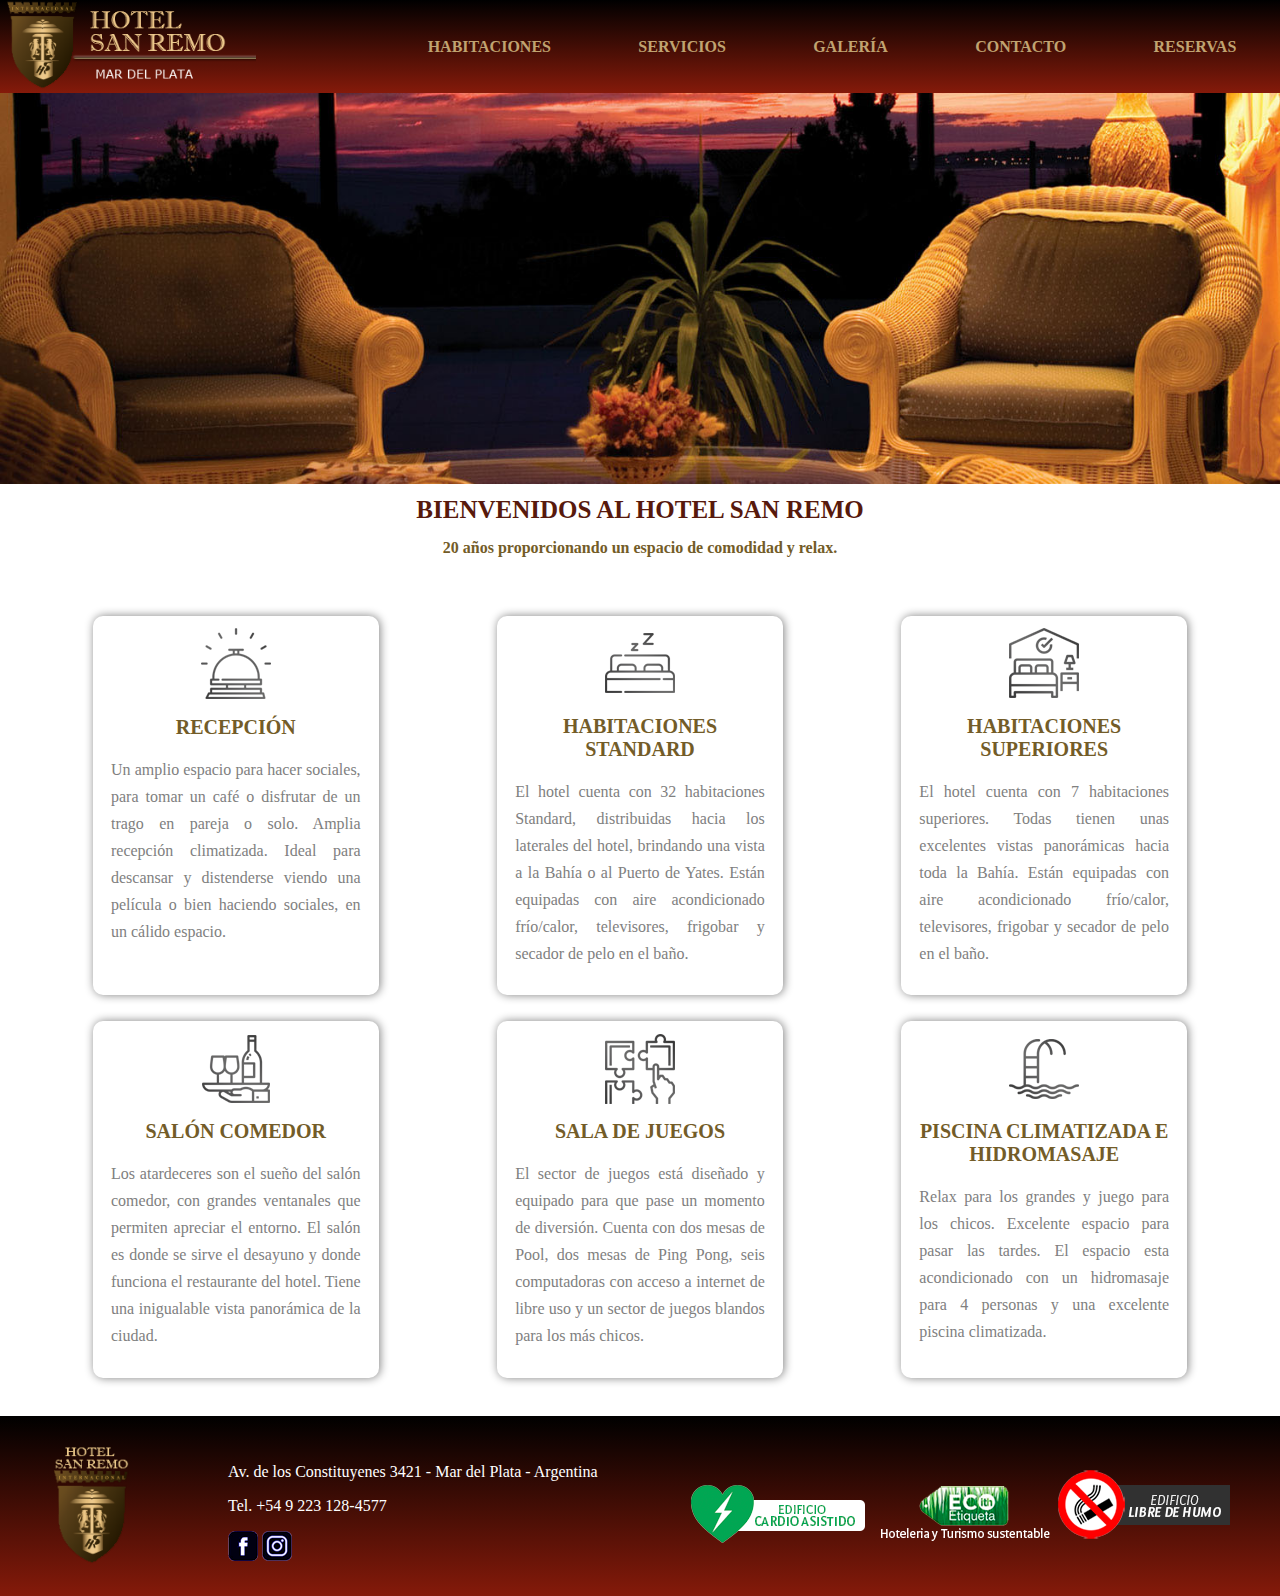
<file: index.html>
<!DOCTYPE html>
<html lang="en">
<head>
    <meta charset="UTF-8">
    <link href="STYLES.CSS" rel="stylesheet" type="text/css">
    <meta name="viewport" content="width=device-width, initial-scale=1.0">
    <title>Hotel San Remo</title>
</head>
<body>
    <header> 
        <Div class="logo"> <a href="index.html" title="Inicio"><img src="imagenes/logo.png" alt="logo"> </a>  </Div>
        <nav> 
            <a href="hab.html" title=""><strong>HABITACIONES</strong></a>
            <a href="#" title=""><strong>SERVICIOS</strong></a>
            <a href="#" title=""><strong>GALERÍA</strong></a>
            <a href="#" title=""><strong>CONTACTO</strong></a>
            <a href="#" title=""><strong>RESERVAS</strong></a>
        </nav>

       

    </header>
 <main>
            <DIV class="imagen">    <img src="imagenes/slider/3.jpg"> </DIV>
            <div class="maaan">         
                <div class="arriba">
                <h1> BIENVENIDOS AL HOTEL SAN REMO</h1>
                <p>  <strong>20 años proporcionando un espacio de comodidad y relax.</strong></p>

                </div>
                
                

                <div class="abajo">
                    <div class="d1">  <div class="foto"> <img src="imagenes/iconos/recepcion.png" alt="foto"> </div>
                       <div class="texxxto"><h2> RECEPCIÓN</h2><p>Un amplio espacio para hacer sociales, para tomar un
                         café o disfrutar de un trago en pareja o solo.
                         Amplia recepción climatizada. Ideal para descansar y distenderse viendo una película o bien haciendo sociales, en un cálido espacio.</p>
                    </div>  
                </div>
                    
                    
                    
                    
                    
                    <div class="d1">  <div class="foto"> <img src="imagenes/iconos/hab_std.png" alt="foto"> </div>    <div class="texxxto"> <h2>HABITACIONES STANDARD</h2><p>El hotel cuenta con 32 habitaciones Standard, distribuidas hacia los laterales del hotel, brindando una vista a la Bahía o al Puerto de Yates. Están equipadas con aire acondicionado frío/calor, televisores, frigobar y secador de pelo en el baño.</p></div>  </div>
                   
                   
                   
                   
                    <div class="d1">  <div class="foto"> <img src="imagenes/iconos/hab_sup.png" alt="foto"> </div> <div class="texxxto"> <h2>HABITACIONES SUPERIORES</h2> <p> El hotel cuenta con 7 habitaciones superiores. Todas tienen unas excelentes vistas panorámicas hacia toda la Bahía. Están equipadas con aire acondicionado frío/calor, televisores, frigobar y secador de pelo en el baño.</p></div>  </div>
                   
                   
                   
                   
                   
                    <div class="d1">  <div class="foto"> <img src="imagenes/iconos/salon.png" alt="foto"> </div> <div class="texxxto"> <h2>SALÓN COMEDOR</h2> <p>Los atardeceres son el sueño del salón comedor, con grandes ventanales que permiten apreciar el entorno. El salón es donde se sirve el desayuno y donde funciona el restaurante del hotel. Tiene una inigualable vista panorámica de la ciudad.</p></div>  </div>
                    
                    
                    
                    
                    <div class="d1">  <div class="foto"> <img src="imagenes/iconos/juegos.png" alt="foto"> </div> <div class="texxxto"> <h2>SALA DE JUEGOS</h2> <p> El sector de juegos está diseñado y equipado para que pase un momento de diversión. Cuenta con dos mesas de Pool, dos mesas de Ping Pong, seis computadoras con acceso a internet de libre uso y un sector de juegos blandos para los más chicos.</p></div>  </div>
                   
                   
                   
                   
                    <div class="d1">  <div class="foto"> <img src="imagenes/iconos/piscina.png" alt="foto"> </div> <div class="texxxto"> <h2> PISCINA CLIMATIZADA E HIDROMASAJE</h2> <p>Relax para los grandes y juego para los chicos. Excelente espacio para pasar las tardes. El espacio esta acondicionado con un hidromasaje para 4 personas y una excelente piscina climatizada.</p> </div>  </div>

                </div>
        
            </div>
        </main>

<footer>
    <div class="imagennn"> <img src="imagenes/logo_footer.png"></div>

<div class="textito"><p> Av. de los Constituyenes 3421 - Mar del Plata - Argentina </p>
    <p>Tel. +54 9 223 128-4577  </p>
    <a href="#" title="Nuestro Facebook"> <img src="imagenes/iconos/facebook.png"></a>
    <a href="#" title="Nuestro Instagram"> <img src="imagenes/iconos/instagram.png"></a>

</div>

    

    <div class="imagenes"> <img src="imagenes/iconos/cardio.png">   <img src="imagenes/iconos/eco.png"> <img src="imagenes/iconos/libre.png"></div>


  
  
</footer>













</body>
</html>
</file>
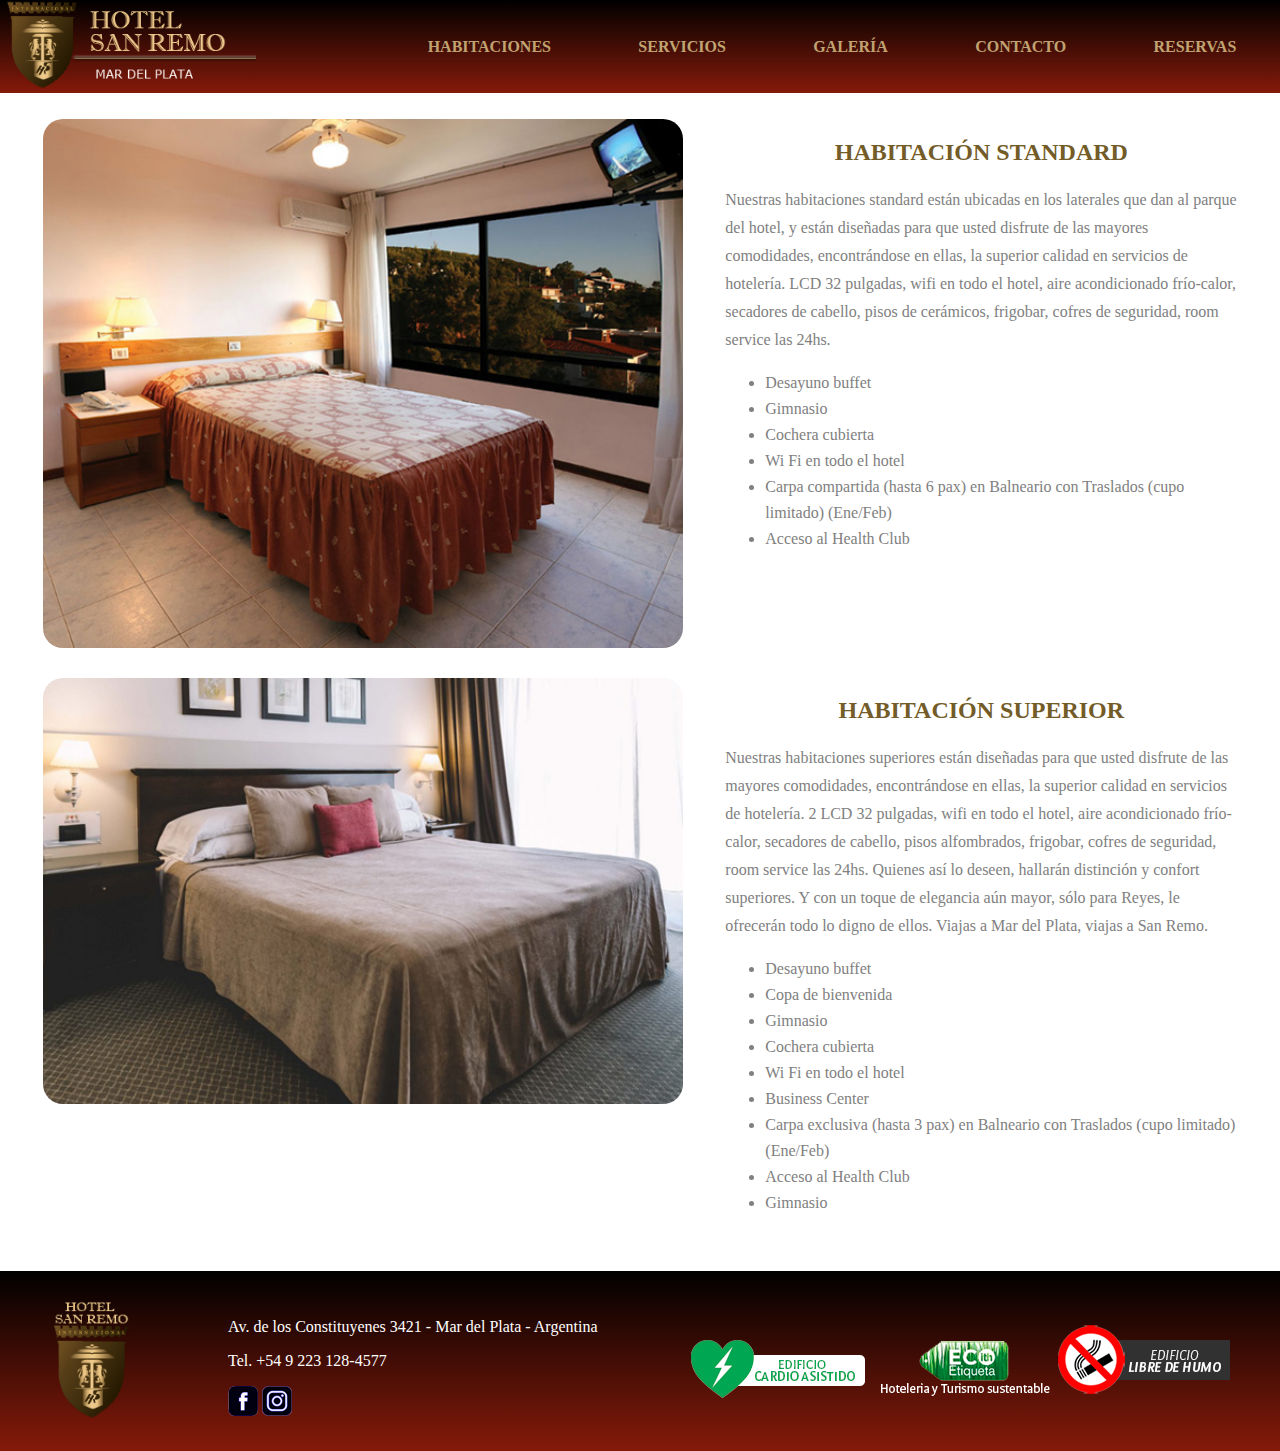
<file: hab.html>
<!DOCTYPE html>
<html lang="en">
<head>
    <meta charset="UTF-8">
    <link href="STYLES.CSS" rel="stylesheet" type="text/css">
    <meta name="viewport" content="width=device-width, initial-scale=1.0">
    <title>Habitaciones</title>
</head>
<body>
    <header> 
        <Div class="logo"> <a href="index.html" title="Inicio"><img src="imagenes/logo.png" alt="logo">  </a></Div>
        <nav> 
            <a href="#" title=""><strong>HABITACIONES</strong></a>
            <a href="#" title=""><strong>SERVICIOS</strong></a>
            <a href="#" title=""><strong>GALERÍA</strong></a>
            <a href="#" title=""><strong>CONTACTO</strong></a>
            <a href="#" title=""><strong>RESERVAS</strong></a>
        </nav>

       

    </header>

    <main class="ma">
        <div class="arribita"> <div class="fotitoo"> <img src="imagenes/habitaciones/standard.jpg" alt="foto"> </div>   <div class="textitoo">  <H2>HABITACIÓN STANDARD</H2> <P>
            Nuestras habitaciones standard están ubicadas en los laterales que dan al parque del hotel, y están diseñadas para que usted disfrute de las mayores comodidades, encontrándose en ellas, la superior calidad en servicios de hotelería. 
            LCD 32 pulgadas, wifi en todo el hotel, aire acondicionado frío-calor, secadores de cabello, pisos de cerámicos, frigobar, cofres de seguridad, 
            room service las 24hs.</P> 
            <UL>

                <li>Desayuno buffet</li>
                <li>   Gimnasio</li>  
                <li>  Cochera cubierta</li> 
                <li>   Wi Fi en todo el hotel</li> 
                <li>  Carpa compartida (hasta 6 pax) en Balneario con Traslados (cupo limitado) (Ene/Feb)</li>  
                <li>Acceso al Health Club</li>    
            </UL>
        
        
        </div> </div>
        <div class="abajito">   <div class="fotitoo"> <img src="imagenes/habitaciones/superior.jpg" alt="foto"> </div>   <div class="textitoo"> <h2>HABITACIÓN SUPERIOR</h2> 
           <p>Nuestras habitaciones superiores están diseñadas para que usted disfrute de las mayores comodidades, encontrándose en ellas, la superior calidad en servicios de hotelería. 2 LCD 32 pulgadas, wifi en todo el hotel, aire acondicionado frío-calor, secadores de cabello, pisos alfombrados, frigobar, cofres de seguridad, room service las 24hs. Quienes así lo deseen, hallarán distinción y confort superiores. Y con un toque de elegancia aún mayor, sólo para Reyes, le ofrecerán todo lo digno de ellos. Viajas a Mar del Plata, viajas a San Remo.</p>
        <ul> 

             <li> Desayuno buffet</li> 
             <li> Copa de bienvenida</li> 
             <li>  Gimnasio</li> 
             <li>  Cochera cubierta</li> 
             <li> Wi Fi en todo el hotel</li> 
             <li> Business Center</li> 
            <li> Carpa exclusiva (hasta 3 pax) en Balneario con Traslados (cupo limitado) (Ene/Feb)</li> 
            <li> Acceso al Health Club</li> 
            <li>  Gimnasio</li> 
        </ul>
        
        
        </div>     </div>


    </main>
    








    <footer>
        <div class="imagennn"> <img src="imagenes/logo_footer.png"></div>
    
    <div class="textito"><p> Av. de los Constituyenes 3421 - Mar del Plata - Argentina </p>
        <p>Tel. +54 9 223 128-4577  </p>
        <a href="#" title="Nuestro Facebook"> <img src="imagenes/iconos/facebook.png"></a>
        <a href="#" title="Nuestro Instagram"> <img src="imagenes/iconos/instagram.png"></a>
    
    </div>
    
        
    
        <div class="imagenes"> <img src="imagenes/iconos/cardio.png">   <img src="imagenes/iconos/eco.png"> <img src="imagenes/iconos/libre.png"></div>
    
    
      
      
    </footer>
    
    
    
</body>
</html>
</file>
<file: STYLES.CSS>
header {
    width: 100%;
    display: flex;
justify-content: space-between;
background-image: linear-gradient(black,#851a0a);
}

.logo img {
    width: 100%;
    height: auto;
}

 nav a:hover {
    
    color:#ebcd99;
    transition: 0.2s
}


nav {
   
    width: 70%;
    height: auto;
    display: flex;
    justify-content: space-around;
    align-items: center;

}


body {
    margin: 0;
}

nav a{
    color: #c0a370;
    text-decoration: none;
    
}

.logo {
    width: 20%;
    height: auto;
}

main {
    display: flex;
    width: 100%;
    height: auto;
    flex-direction: column;
}

.imagen {
    width: 100%;
    height: auto;
}

.imagen img {
    width: 100%;
    height: auto;
}



.arriba {
    display: flex;
    justify-content: center;
    align-items: center;
    width: 100%;
    height: auto;
    flex-direction: column;
}

.arriba h1 {
    font-size: 25px;
    line-height: 10px;
    color: #57190c;
}

.arriba p {
    line-height: 1px;
    color: #735c28  ;
}

.abajo {
    width: 100%;
    display: flex;
    justify-content: space-evenly;
    margin-top: 2%;
    flex-direction: row;
    flex-wrap:wrap;
    height: auto;
}

.abajo h2{
    color:#735c28;
    text-align: center;
    font-size: 20px;
}

.maaan{
    width: 100%;
    display: flex;
    flex-direction: column;
    height: auto;
}

.foto {
    justify-content: center;
    display: flex;
}


.d1 {
    width: 260px;
    height: auto;
    margin-left: 2%;
    margin-right: 2%;
   padding: 1%;
   margin-top: 2%;
   border-radius: 5px;
   box-shadow: 1px 0px 10px gray;
   border-radius: 10px;
   
}

.texxxto p {
  line-height: 27px;
  text-align: justify;
  color: gray;
  margin-left: 2%;
  margin-right: 2%;

}


footer{
    width: 100%;
    height: auto;
    background-image: linear-gradient(black,#851a0a);
    justify-content: space-around;
    align-items: center;
    margin: auto;
    display: flex;
    min-height: 20vh;
    margin-top: 3%;
}


.imagennn {
    width: 7%;
    height: auto;
}

.imagennn img {
    width: 100%;
}


.textito p {
    color: white;
    justify-content: center;
    align-items: center;

}

.arribita {
    width: 100%;
    height: auto;
    display: flex;
    justify-content: space-evenly;
    margin-top: 2%;
}

.abajito {
    width: 100%;
    height: auto;
    display: flex;
    justify-content: space-evenly;
    margin-top: 2%;
}

.arribita h2, .abajito h2{
color:#735c28;
text-align: center;
}

.arribita p, .abajito p{
    line-height: 28px;
    color: gray;
    }

ul {
    color:gray;
    line-height: 26px;

}

.fotitoo {
    width: 50%;
    height: auto;
}

.fotitoo img {
    border-radius: 20px;
    width: 100%;
}

.textitoo {
    width: 40%;
    height: auto;
    
}

@media screen and (max-width: 800px)

{




    .arribita, .abajito {
        flex-direction: column;
        justify-content: center;
        align-items: center;

    }

    .fotitoo 
    {
        width: 90%;
    }

    .textitoo {
        width: 90%;
    }





    .arriba h1, .arriba p {
        text-align: center;
        line-height: 30px;
    }

    .logo {
        width: 50%;
    }

    .imagennn {
        width: 20%;
    }

    nav a {
        padding: 3%;
    }
    
    header {
        flex-direction: column;
        justify-content: center;
        align-items: center;

    }

    main {
        flex-direction: column;
    }

    footer {
        flex-direction: column;
        justify-content: center;
        align-items: center;
        text-align: center;
    }


}

@media screen and (max-width: 700px)
{
    .d1 {
        width: 370px ;
        min-height: 400px;
        font-size: 24px;
    }

    nav{
        flex-direction: column;

    }

    nav a{
        padding: 7%;
        font-size: 20px;

        
    }

    nav a:hover{

    }

    .logo {
        width: 70%;
    }

    .imagennn {
        width: 30%;
    }

}
</file>
